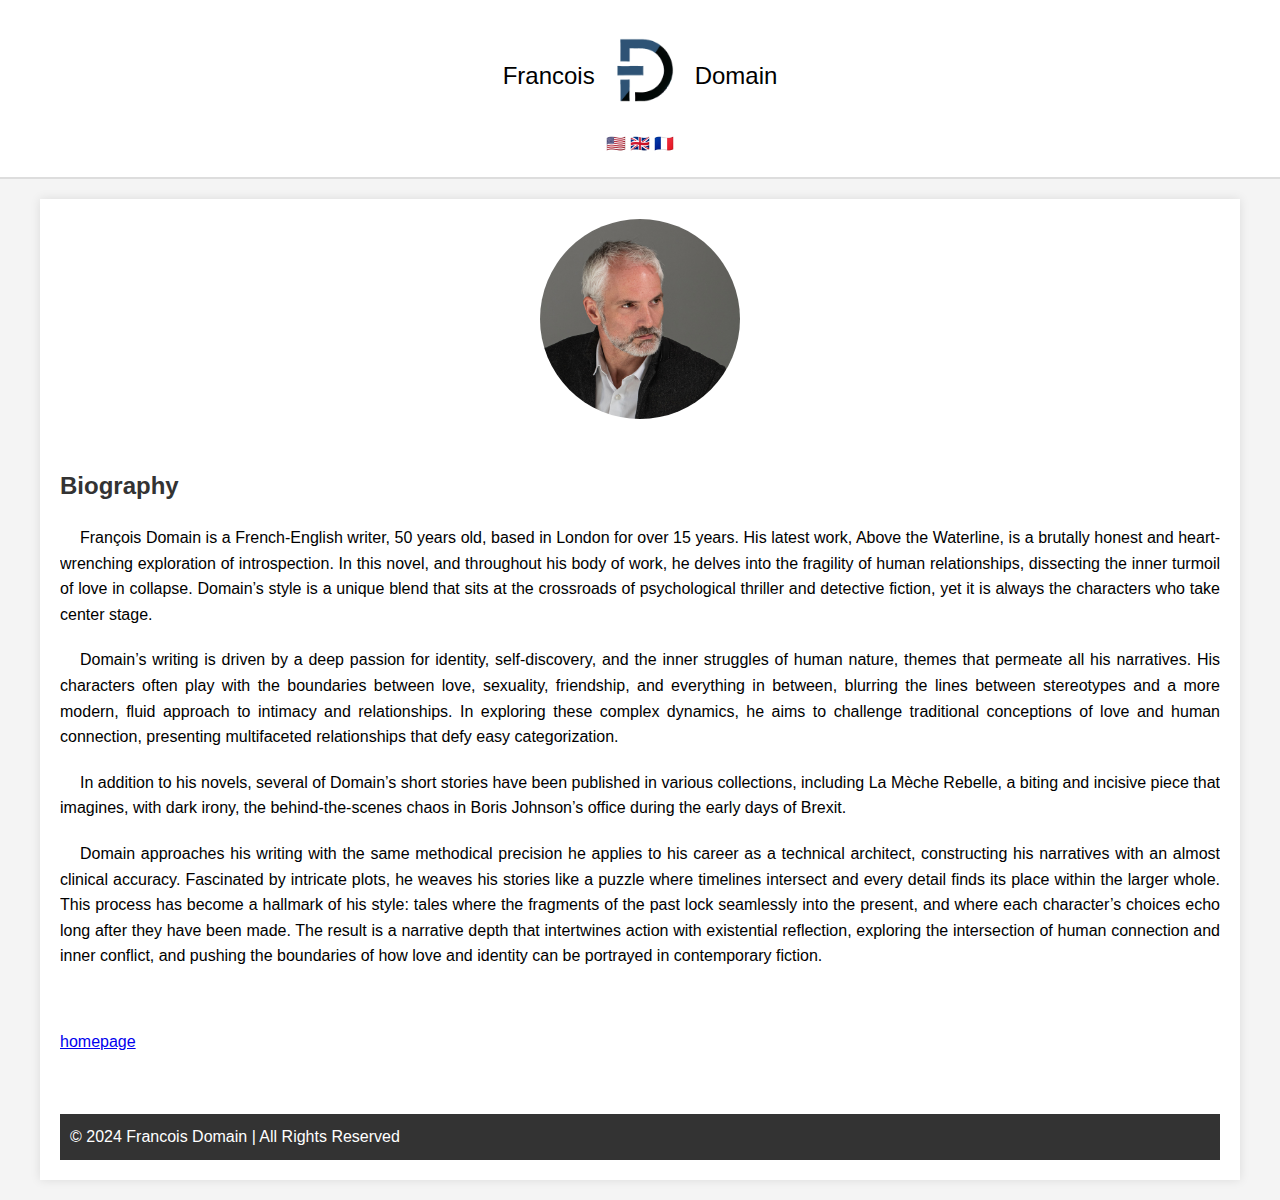
<file: biography.html>
<!DOCTYPE html>
<html lang="en">
  <head>
    <meta charset="UTF-8">
    <meta name="viewport" content="width=device-width, initial-scale=1.0">
    <meta name="viewport" content="width=device-width, initial-scale=1.0">
    <meta name="keywords" content="Francois Domain, author, novel, biography, contact, auteur, romancier, litterature, contemporain">
    <meta name="author" content="Francois Domain">
    <meta name="description" content="François Domain - Fiction Author ; best known for Close Enough, Above the Waterline and As Far As I Recall.">
    <title>Francois Domain, biography</title>
    <link href="https://fonts.googleapis.com/css2?family=Montserrat:wght@400;600&display=swap" rel="stylesheet">
    <link rel="stylesheet" href="styles.css">


    <!-- Google tag (gtag.js) START-->
    <script async src="https://www.googletagmanager.com/gtag/js?id=G-LP1G22XDCJ"></script>
    <script>
      window.dataLayer = window.dataLayer || [];

      function gtag() {
        dataLayer.push(arguments);
      }
      gtag('js', new Date());
      gtag('config', 'G-LP1G22XDCJ');
    </script>
    <!-- Google tag (gtag.js) END-->
<script async src="https://www.googletagmanager.com/gtag/js?id=AW-11038137650"></script>

<!-- Google Ads Retargeting START-->
<script>
  window.dataLayer = window.dataLayer || [];
  function gtag(){dataLayer.push(arguments);}
  gtag('js', new Date());

  gtag('config', 'AW-11038137650');
</script>
<!-- Google Ads Retargeting END-->

<!-- Meta Pixel Code START-->
<script>
  !function(f,b,e,v,n,t,s)
  {if(f.fbq)return;n=f.fbq=function(){n.callMethod?
  n.callMethod.apply(n,arguments):n.queue.push(arguments)};
  if(!f._fbq)f._fbq=n;n.push=n;n.loaded=!0;n.version='2.0';
  n.queue=[];t=b.createElement(e);t.async=!0;
  t.src=v;s=b.getElementsByTagName(e)[0];
  s.parentNode.insertBefore(t,s)}(window, document,'script',
  'https://connect.facebook.net/en_US/fbevents.js');
  fbq('init', '512263335046402');
  fbq('track', 'PageView');
  </script>
  <noscript><img height="1" width="1" style="display:none"
  src="https://www.facebook.com/tr?id=512263335046402&ev=PageView&noscript=1"
  /></noscript>
  <!-- Meta Pixel Code END-->

  </head>
  <body>
    <!-- Header Section -->
    <header>
      <div  style="display: flex; align-items: center; justify-content: center; height: auto; font-size: 1.5rem; font-weight: 500">Francois
        <a href="https://www.francoisdomain.com" style="text-decoration: none; cursor: pointer;"><img src="images/FD_LOGO.png" alt="Francois Domain, author" class="logo"></a>Domain
      </div>

      <!-- drop down comes here?-->
      <div >
        <a href="javascript:void(0);" class="laguage-flags" onclick="changeLanguage('en-US')">&#x1f1fa;&#x1f1f8;</a>
        <a href="javascript:void(0);" class="laguage-flags" onclick="changeLanguage('en-GB')">&#x1f1ec;&#x1f1e7;</a>
        <a href="javascript:void(0);" class="laguage-flags"  onclick="changeLanguage('fr-FR')">&#x1f1eb;&#x1f1f7;</a>
      </div>
    <!-- drop down comes here?-->
    
    </header>
    <!-- Main Content Section -->
    <div class="content">

      <!-- Hero Section -->
      <section class="hero">
        <div class="bio-image">
          <img src="images/authPic00.jpg" class="round-image">
        </div>
      </section>
      
      <!-- Biography Section -->
      <section class="biography">
        <h2 class="section-title" id="biography">Biography</h2>
        <div class="bio-text">
          <p id="bio1">bio section 1</p>
          <p id="bio2">bio section 2</p>
          <p id="bio3">bio section 1</p>
          <p id="bio4">bio section 2</p>
        </div>
      </section>
      <div style="height: 0px;"></div>
 

      <a href="/index.html" id="homepage">homepage</a>


      <div style="height: 60px;"></div>






      
      <!-- Footer Section -->
      <footer>
        <p style="padding-left: 10px;">&copy; 2024 Francois Domain | All Rights Reserved</p>
      </footer>
      <script src="script.js"></script>
  </body>
</html>



<script>

const translations = {
        
        'fr-FR': {
        biography: "Biographie",
        bio1: "François Domain est un écrivain franco-anglais de 50 ans, installé à Londres depuis plus de 15 ans. Son dernier ouvrage, LA GLISSADE, est une exploration brutale et déchirante de l’introspection. Dans ce roman, comme dans l'ensemble de son œuvre, il se penche sur la fragilité des relations humaines, disséquant les tourments intérieurs de l’amour qui s'épuise. Le style de Domain est un mélange unique, à la croisée du thriller psychologique et du roman policier, où ce sont toujours les personnages qui occupent le devant de la scène.", 
        bio2: "La plume de Domain est animée par une profonde passion pour l'identité, la découverte de soi et les luttes intérieures de la nature humaine, des thèmes qui traversent tous ses récits. Ses personnages jouent souvent avec les frontières entre amour, sexualité, amitié et tout ce qui se situe entre ces notions, brouillant les lignes entre les stéréotypes et une approche plus moderne et fluide de l'intimité et des relations. En explorant ces dynamiques complexes, il cherche à remettre en question les conceptions traditionnelles de l'amour et de la connexion humaine, en présentant des relations multifacettes qui défient toute catégorisation simpliste.", 
        bio3: "En plus de ses romans, plusieurs nouvelles de Domain ont été publiées dans diverses collections, dont La Mèche Rebelle, un texte incisif et mordant qui imagine, avec une ironie sombre, le chaos en coulisses dans le bureau de Boris Johnson au début du Brexit.", 
        bio4: "Domain aborde son écriture avec la même précision méthodique qu’il applique à sa carrière d'architecte technique, construisant ses récits avec une précision presque clinique. Fasciné par les intrigues complexes, il tisse ses histoires comme un puzzle où les lignes temporelles se croisent et où chaque détail trouve sa place dans l'ensemble plus vaste. Ce processus est devenu l'un des signes distinctifs de son style : des récits où les fragments du passé s'imbriquent harmonieusement dans le présent, et où les choix de chaque personnage résonnent bien après qu'ils ont été faits. Le résultat est une profondeur narrative qui entrelace l'action et la réflexion existentielle, explorant l'intersection entre la connexion humaine et le conflit intérieur, et repoussant les limites de la manière dont l'amour et l'identité peuvent être dépeints dans la fiction contemporaine.",
        homepage: "Retour à l'accueil"        },

        'en-US': {
        biography: "Biography",
        bio1: "François Domain is a French-English writer, 50 years old, based in London for over 15 years. His latest work, Above the Waterline, is a brutally honest and heart-wrenching exploration of introspection. In this novel, and throughout his body of work, he delves into the fragility of human relationships, dissecting the inner turmoil of love in collapse. Domain’s style is a unique blend that sits at the crossroads of psychological thriller and detective fiction, yet it is always the characters who take center stage.",
        bio2: "Domain’s writing is driven by a deep passion for identity, self-discovery, and the inner struggles of human nature, themes that permeate all his narratives. His characters often play with the boundaries between love, sexuality, friendship, and everything in between, blurring the lines between stereotypes and a more modern, fluid approach to intimacy and relationships. In exploring these complex dynamics, he aims to challenge traditional conceptions of love and human connection, presenting multifaceted relationships that defy easy categorization.", 
        bio3: "In addition to his novels, several of Domain’s short stories have been published in various collections, including La Mèche Rebelle, a biting and incisive piece that imagines, with dark irony, the behind-the-scenes chaos in Boris Johnson’s office during the early days of Brexit.", 
        bio4: "Domain approaches his writing with the same methodical precision he applies to his career as a technical architect, constructing his narratives with an almost clinical accuracy. Fascinated by intricate plots, he weaves his stories like a puzzle where timelines intersect and every detail finds its place within the larger whole. This process has become a hallmark of his style: tales where the fragments of the past lock seamlessly into the present, and where each character’s choices echo long after they have been made. The result is a narrative depth that intertwines action with existential reflection, exploring the intersection of human connection and inner conflict, and pushing the boundaries of how love and identity can be portrayed in contemporary fiction.",
        homepage: "Nack to homepage"    
        },
        'en-GB': {
        biography: "Biography",
        bio: "François Domain is a French-English writer, 50 years old, based in London for over 15 years. His latest work, Above the Waterline, is a brutally honest and heart-wrenching exploration of introspection. In this novel, and throughout his body of work, he delves into the fragility of human relationships, dissecting the inner turmoil of love in collapse. Domain’s style is a unique blend that sits at the crossroads of psychological thriller and detective fiction, yet it is always the characters who take center stage.",
        bio2: "Domain’s writing is driven by a deep passion for identity, self-discovery, and the inner struggles of human nature, themes that permeate all his narratives. His characters often play with the boundaries between love, sexuality, friendship, and everything in between, blurring the lines between stereotypes and a more modern, fluid approach to intimacy and relationships. In exploring these complex dynamics, he aims to challenge traditional conceptions of love and human connection, presenting multifaceted relationships that defy easy categorization.", 
        bio3: "In addition to his novels, several of Domain’s short stories have been published in various collections, including La Mèche Rebelle, a biting and incisive piece that imagines, with dark irony, the behind-the-scenes chaos in Boris Johnson’s office during the early days of Brexit.", 
        bio4: "Domain approaches his writing with the same methodical precision he applies to his career as a technical architect, constructing his narratives with an almost clinical accuracy. Fascinated by intricate plots, he weaves his stories like a puzzle where timelines intersect and every detail finds its place within the larger whole. This process has become a hallmark of his style: tales where the fragments of the past lock seamlessly into the present, and where each character’s choices echo long after they have been made. The result is a narrative depth that intertwines action with existential reflection, exploring the intersection of human connection and inner conflict, and pushing the boundaries of how love and identity can be portrayed in contemporary fiction.",
        homepage: "Nack to homepage"        
      }
    };


</script>
</file>
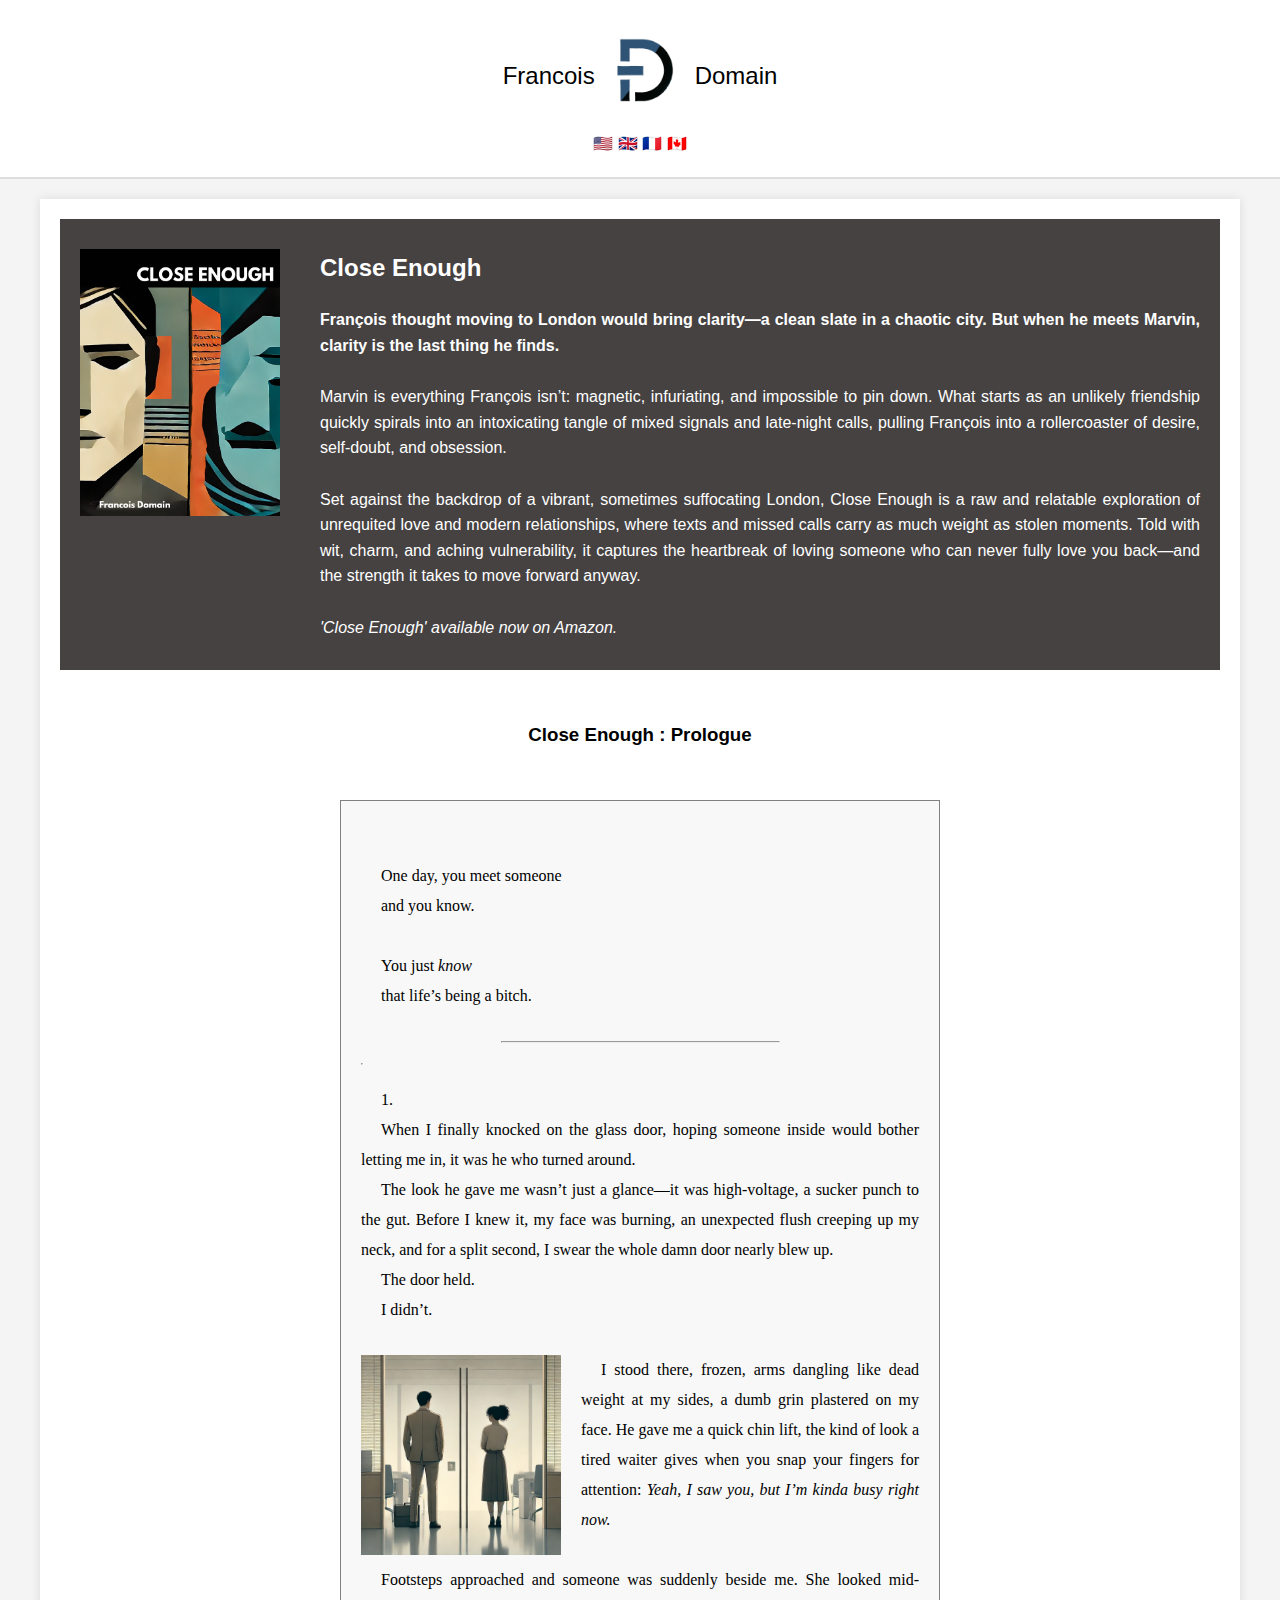
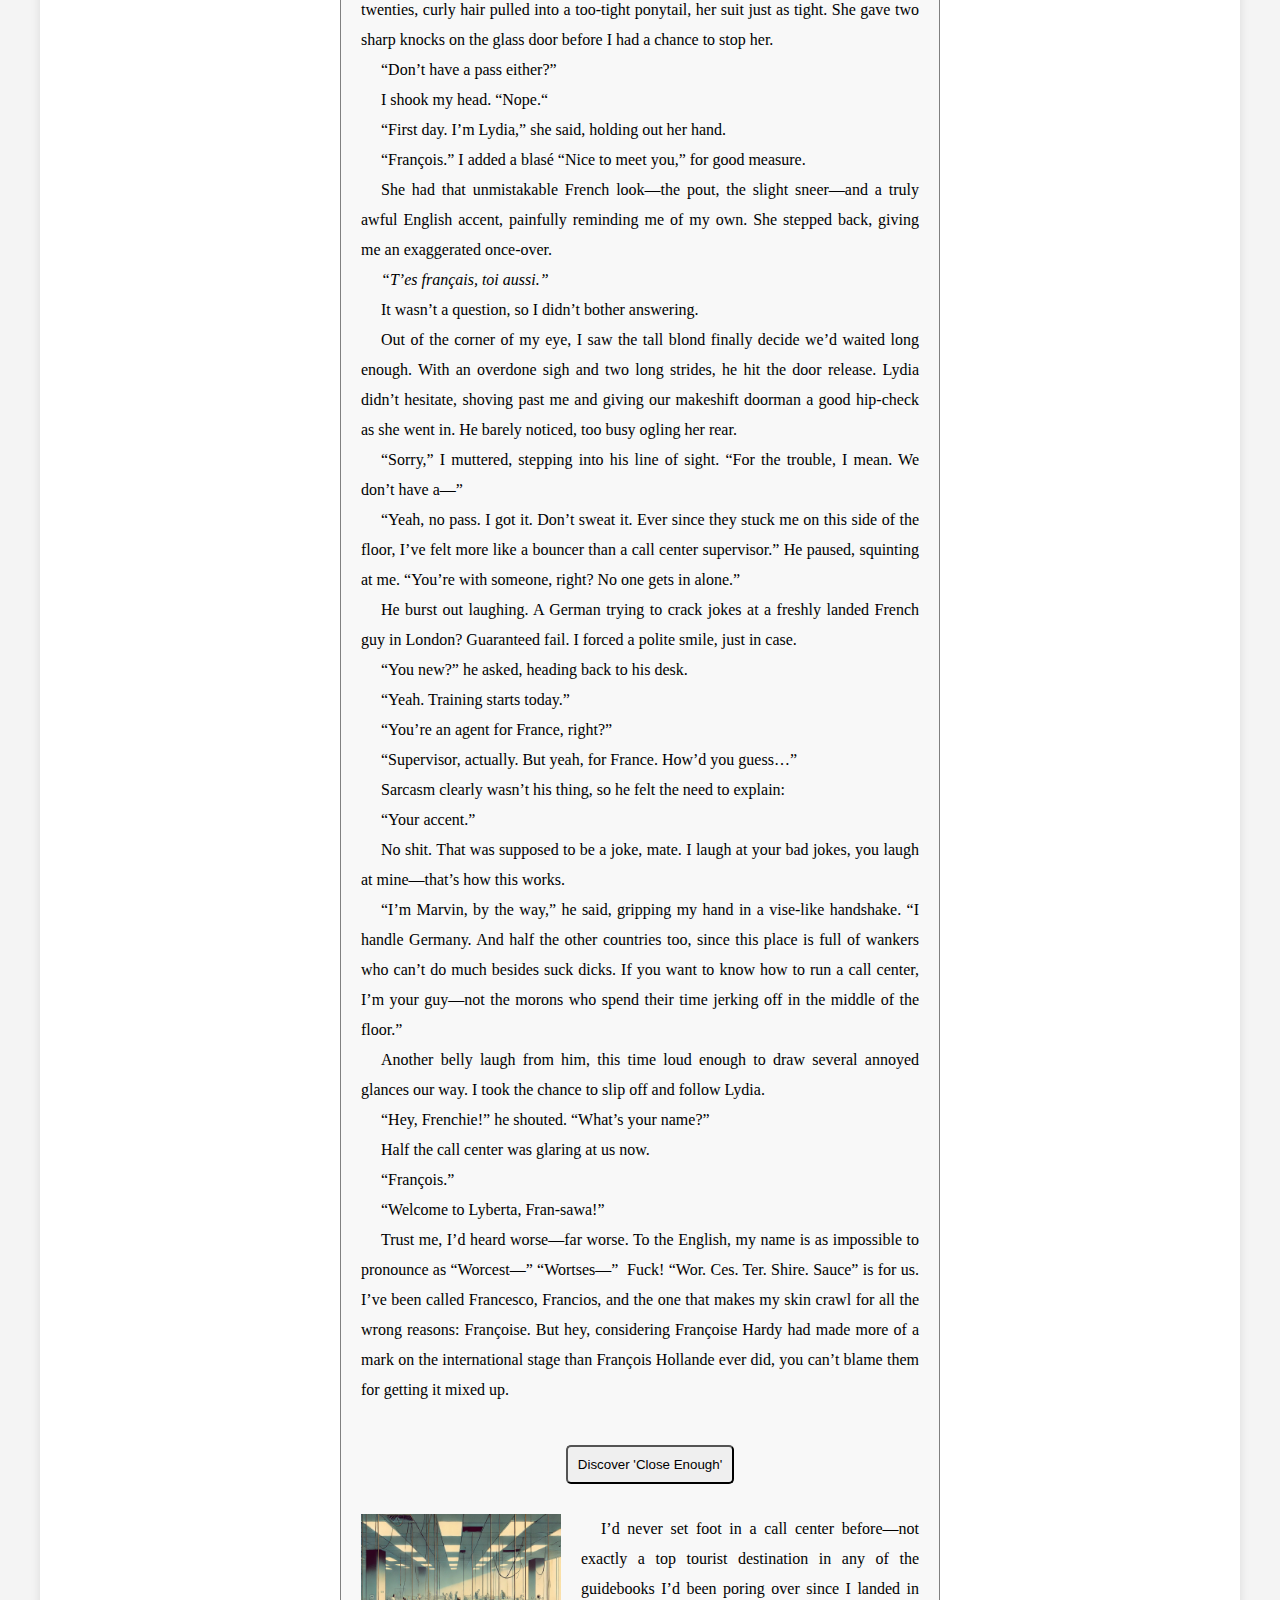
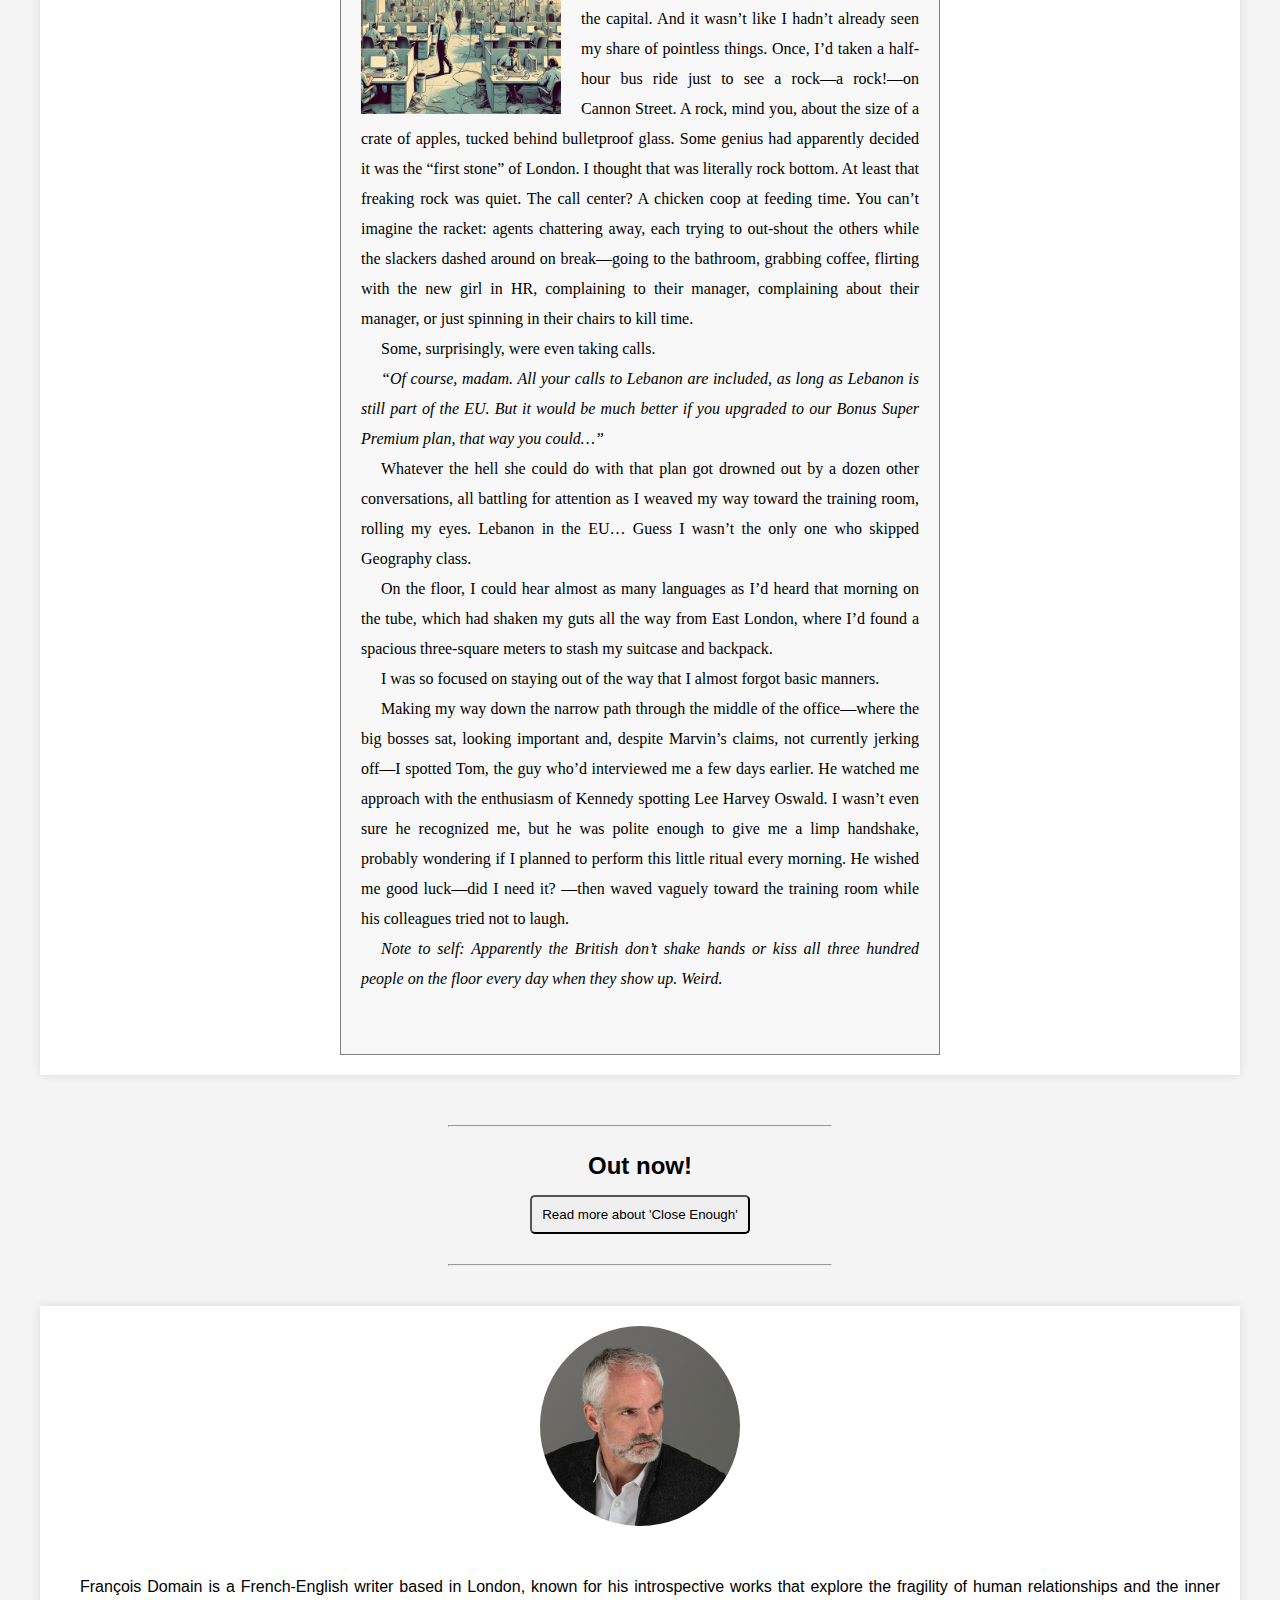
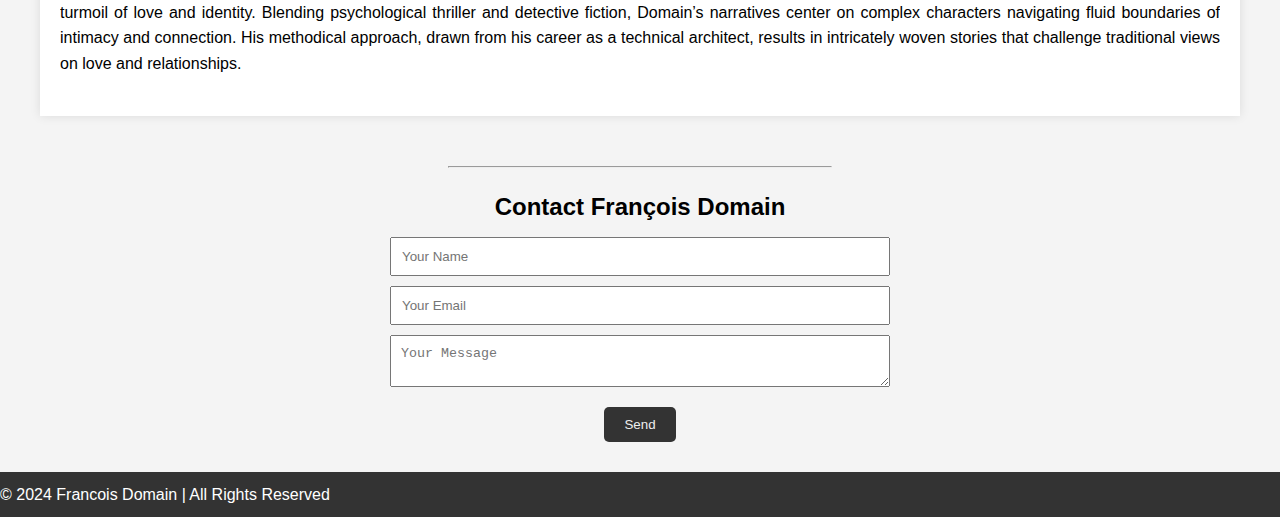
<file: close-enough.html>
<!DOCTYPE html>
<html lang="en">
<head>
  <meta charset="UTF-8">
  
  <meta name="viewport" content="width=device-width, initial-scale=1.0">
    <meta name="viewport" content="width=device-width, initial-scale=1.0">
    <meta name="author" content="Francois Domain">
    <meta name="description" content="Francois Domain - Close Enough - Presque Vrai">
    <title>Francois Domain, Close Enough - Presque Vrai</title>
    <link href="https://fonts.googleapis.com/css2?family=Montserrat:wght@400;600&display=swap" rel="stylesheet">
    <link rel="stylesheet" href="styles.css">
  <!-- Google tag (gtag.js) -->
<script async src="https://www.googletagmanager.com/gtag/js?id=G-GM51NBVRBW"></script>
<script>
  window.dataLayer = window.dataLayer || [];
  function gtag(){dataLayer.push(arguments);}
  gtag('js', new Date());

  gtag('config', 'G-GM51NBVRBW');
</script>

<!-- Event snippet for CloseE_RedirectToAmazon conversion page
In your html page, add the snippet and call gtag_report_conversion when someone clicks on the chosen link or button. -->
<script>
  function gtag_report_conversion(url) {
    var callback = function () {
      if (typeof(url) != 'undefined') {
        window.location = url;
      }
    };
    gtag('event', 'conversion', {
        'send_to': 'AW-16870357564/pKt9CMOq654aELz0tOw-',
        'value': 6.0,
        'currency': 'GBP',
        'event_callback': callback
    });
    return false;
  }
  </script>
  


<!-- facebook pixel-->
<!-- Meta Pixel Code -->
<script>
  !function(f,b,e,v,n,t,s)
  {if(f.fbq)return;n=f.fbq=function(){n.callMethod?
  n.callMethod.apply(n,arguments):n.queue.push(arguments)};
  if(!f._fbq)f._fbq=n;n.push=n;n.loaded=!0;n.version='2.0';
  n.queue=[];t=b.createElement(e);t.async=!0;
  t.src=v;s=b.getElementsByTagName(e)[0];
  s.parentNode.insertBefore(t,s)}(window, document,'script',
  'https://connect.facebook.net/en_US/fbevents.js');
  fbq('init', '512263335046402');
  fbq('track', 'PageView');
  </script>
  <noscript><img height="1" width="1" style="display:none"
  src="https://www.facebook.com/tr?id=512263335046402&ev=PageView&noscript=1"
  /></noscript>
  <!-- End Meta Pixel Code -->

</head>
<body>


  <!-- Header Section -->
  <header>
    <div  style="display: flex; align-items: center; justify-content: center; height: auto; font-size: 1.5rem; font-weight: 500">Francois
      <a href="/index.html" style="text-decoration: none; cursor: pointer;"><img src="images/FD_LOGO.png" alt="Francois Domain, author" class="logo"></a>Domain
    </div>

    <!-- drop down comes here?-->
    <div >
      <a href="javascript:void(0);" class="laguage-flags" onclick="changeLanguage('en-US')">&#x1f1fa;&#x1f1f8;</a>
      <a href="javascript:void(0);" class="laguage-flags" onclick="changeLanguage('en-GB')">&#x1f1ec;&#x1f1e7;</a>
      <a href="javascript:void(0);" class="laguage-flags" onclick="changeLanguage('fr-FR')">&#x1f1eb;&#x1f1f7;</a>
      <a href="javascript:void(0);" class="laguage-flags" onclick="changeLanguage('en-US')">&#x1f1e8;&#x1f1e6;</a>
    </div>
  <!-- drop down comes here?-->
  
  </header>

  <!-- Main Content Section -->
  <div class="content">

    <!-- Waterline-->
     <div style="background-color: rgba(32, 27, 27, 0.826); padding:20px; ">
        <section class="image-text-section">
            <div class="image-container">
              <a id="imgLink" href="https://www.amazon.fr/dp/1068575808"  target="_blank" onclick="gtag_report_conversion()"><img id="closeEnoughImgSrc" src="#" alt="Close Enough"></a>
              
            </div>
            <div class="text-container-novel">
                
                <h2 style="margin-bottom: 20px;color: white;" id="ce_title"><i>Close Enough</i></h2>
                <p><b><span style="color: white" id="ce_summary1">s1</span></b></p><br>
                <p style="color: white"  id="ce_summary2">s2</p><br>
                <p style="color: white"  id="ce_summary3">s3</p><br>
                <i><p style="color: white"  id="ce_summary4">s4</p></i>
            </div>

        </section>
      </div>

        <div style="height: 50px; background-color: white;"></div>
        <center><h3 class="chapter" id="ce_prologue_00">ce_prologue_00</h3></center>
         <div style="height: 50px;"></div>

         <div>
          <center>
            <div style="border: 1px solid grey; background-color: #f8f8f8; padding:20px; max-width: 600px;">
        <section class="text-image-section-novel2">

            <div style="width: 100%;">
                <p id='ce_bitch_0'>ce_bitch_0</p>
                <p id='ce_bitch_1'>ce_bitch_1</p><br>
                <p><span id='ce_bitch_2'>ce_bitch_2</span><i><span id='ce_bitch_3'>ce_bitch_3</span></i></p>
                <p id='ce_bitch_4'>ce_bitch_4</p><br>
                <hr style="width: 50%">
            </div>
            
          <div height= "50px">
            <hr>
          </div>
          <div class="image-container-novel2">
            
              

            <p id='ce_prologue_01'>ce_prologue_01</p>
              <p id='ce_prologue_02'>ce_prologue_02</p>
              <p id='ce_prologue_03'>ce_prologue_03</p>
              <p id='ce_prologue_04'>ce_prologue_04</p>
              <p id='ce_prologue_05'>ce_prologue_05</p><br>
              <p></p>
              
              <img src="images/CloseEnoughIllustration1.jpg" alt="Close Enough Illustration">
              <p><span id='ce_prologue_06'>ce_prologue_06</span><i><span id='ce_prologue_07'>ce_prologue_07</span></i></p><br>
                <p id='ce_prologue_08'>ce_prologue_08</p>
                <p id='ce_prologue_09'>ce_prologue_09</p>
                <p id='ce_prologue_10'>ce_prologue_10</p>
                <p id='ce_prologue_11'>ce_prologue_11</p>
                <p id='ce_prologue_12'>ce_prologue_12</p>
                <p id='ce_prologue_13'>ce_prologue_13</p>
                <p><i><span id='ce_prologue_14'>ce_prologue_14</span></i></p>
                <p id='ce_prologue_15'>ce_prologue_15</p>
                <p id='ce_prologue_16'>ce_prologue_16</p>
                <p id='ce_prologue_17'>ce_prologue_17</p>

          
            
            <p id='ce_prologue_18'>ce_prologue_18</p>
            <p id='ce_prologue_19'>ce_prologue_19</p>
            <p id='ce_prologue_20'>ce_prologue_20</p>
            <p id='ce_prologue_21'>ce_prologue_21</p>
            <p id='ce_prologue_22'>ce_prologue_22</p>
            <p id='ce_prologue_23'>ce_prologue_23</p>
            <p id='ce_prologue_24'>ce_prologue_24</p>
            <p id='ce_prologue_25'>ce_prologue_25</p>
            <p id='ce_prologue_26'>ce_prologue_26</p>
            <p id='ce_prologue_27'>ce_prologue_27</p>
            <p id='ce_prologue_28'>ce_prologue_28</p>

        
          
          <p id='ce_prologue_29'>ce_prologue_29</p>
          <p id='ce_prologue_30'>ce_prologue_30</p>
          <p id='ce_prologue_31'>ce_prologue_31</p>
          <p id='ce_prologue_32'>ce_prologue_32</p>
          <p id='ce_prologue_33'>ce_prologue_33</p>
          
          <br>
          <center>
            <div>
            <a id="ce_link_3" href="https://www.amazon.com/Close-Enough-Francois-Domain-ebook/dp/B0DR7FPLD8"  target="_blank" onclick="gtag_report_conversion()"><button id="ce_button_3">pre order now</button></a>
            </div>
            </center>
            <br>
          <img src="images/CloseEnoughIllustration2.jpg" alt="Close Enough Illustration 2">
          <p id='ce_prologue_34'>ce_prologue_34</p>

          <p id='ce_prologue_35'>ce_prologue_35</p>
          <p><i><span id='ce_prologue_36'>ce_prologue_36</span></i></p>
          <p id='ce_prologue_37'>ce_prologue_37</p>
          <p id='ce_prologue_38'>ce_prologue_38</p>
          <p id='ce_prologue_39'>ce_prologue_39</p>
          <p id='ce_prologue_40'>ce_prologue_40</p>
          <p><i><span id='ce_prologue_41'>ce_prologue_41</span></i></p>
          <p id='ce_prologue_42'>ce_prologue_42</p>
      </div>
  </section>
</center></div>
</div>

<div style="height: 30px;"></div>
        <center><hr style="width: 30%"></center>
         <div style="height: 20px;"></div>

<center>
<div>
<h2 id="release1">Disponible dès aujourd'hui</H2>
<a id="ce_link_2" href="https://www.amazon.com/Close-Enough-Presque-Francois-Domain/dp/1068575808"  target="_blank" onclick="gtag_report_conversion()"><h3 id="release2" style="text-decoration: none; cursor: pointer; color: black;">e-Book en précommande dès aujourd'hui !</h3></a>
</div>
</center>

<center>
    <div>
    <a id="ce_link_1" href="https://www.amazon.com/Close-Enough-Presque-Francois-Domain/dp/1068575808"  target="_blank" onclick="gtag_report_conversion()"><button id="ce_button_1">pre order now</button></a>
    </div>
    </center>


<div style="height: 30px;"></div>
        <center><hr style="width: 30%"></center>
         <div style="height: 20px;"></div>





    
         <!-- Main Content Section -->
    <div class="content">
      <!-- Hero Section -->
      <section class="hero">
        <div class="bio-image">
          <img src="images/authPic00.jpg" class="round-image">
        </div>
      </section>

        <div class="bio-text">
          <p>François Domain is a French-English writer based in London, known for his introspective works that explore the fragility of human relationships and the inner turmoil of love and identity. Blending psychological thriller and detective fiction, Domain’s narratives center on complex characters navigating fluid boundaries of intimacy and connection. His methodical approach, drawn from his career as a technical architect, results in intricately woven stories that challenge traditional views on love and relationships.</p>
          
          
        </div>



      </div>


      <div style="height: 30px;"></div>
        <center><hr style="width: 30%"></center>
         <div style="height: 20px;"></div>

<!--Contact Form-->
<center>
<section class="contact-form">
    <h2 id="contact">Contact Francois Domain</h2>
    <form id="contactForm" action="https://formspree.io/f/mgvwgjly" method="POST">
<input type="text" name="name" placeholder="Your Name" required />
<input type="email" name="email" placeholder="Your Email" required />
<textarea name="message" placeholder="Your Message" required></textarea>
<button type="submit">Send</button>
</form>
<h3 id="confirmationMessage" style="display: none;">Thank you! Your message has been sent.</h3>
</section>
</center>

  
  </div>
</div>


  <!-- Footer Section -->
  <footer>
    <p>&copy; 2024 Francois Domain | All Rights Reserved</p>
  </footer>
  <script src="script.js"></script>
</body>
</html>

<script>

// Get the modal element
//var modal = document.getElementById('exitModal');

// Get the <span> element that closes the modal
//var closeButton = document.getElementsByClassName('close')[0];

// Function to show the modal only once per session
//function showModalOnce() {
//    if (!sessionStorage.getItem('modalShown')) {
//        modal.style.display = 'flex'; // Show the modal
//        sessionStorage.setItem('modalShown', 'true'); // Set flag in session storage
//    }
//}

// Show modal on exit intent
//document.addEventListener('mouseout', function(e) {
//    if (!e.toElement && !e.relatedTarget && e.clientY < 10) {
//        showModalOnce();
//    }
//});

// Close the modal when the user clicks on the close button
//closeButton.onclick = function() {
//    modal.style.display = 'none';
//}

// Close the modal when clicking anywhere outside the modal content
//window.onclick = function(event) {
//    if (event.target == modal) {
//        modal.style.display = 'none';
//    }
//}





  const translations = {

      'fr-FR': {
          ce_title: "Close Enough (Presque Vrai)",
          ce_titleb: "Close Enough (Presque Vrai)",
          ce_summary1: "Quand François débarque à Londres, il espère y trouver un nouveau départ, un peu d’ordre dans son chaos. C’est tout l’inverse qui l’attend.",
          ce_summary2: "Marvin est tout ce que François n’est pas : charismatique, agaçant, insaisissable. Leur amitié, improbable au premier abord, se transforme vite en un tourbillon chaotique d’appels nocturnes et d’espoirs silencieux. Peu à peu, François se retrouve pris dans un jeu dangereux — entre désir, obsession, résignation.",
          ce_summary3: "Avec Londres en toile de fond, vibrante et parfois étouffante, Presque Vrai explore avec tendresse et  humour les relations modernes et cette attraction qui se moque bien des genres, où les textos mal interprétés et les silences en disent autant que les gestes. À la fois drôle, touchant et sincère, ce roman raconte la douleur d’aimer quelqu’un qui ne peut jamais vraiment vous aimer en retour — et la force qu’il faut pour tourner la page… ou pas.",
          ce_summary4: "'Close Enough', la version anglais de 'Presque Vrai' est disponible sur Amazon.",
          ce_prologue_00: "Presque Vrai : Prologue",

ce_bitch_0: "Un jour, tu rencontres quelqu'un",
ce_bitch_1: "et tu sais.",
ce_bitch_2: "Tu ",
ce_bitch_3: "sais",
ce_bitch_4: " que ça va être la merde.",

ce_prologue_01: "Quand j’ai fini par toquer à la porte en verre pour que quelqu’un se décide à venir m’ouvrir, c’est lui qui s’est retourné. Ce n’était pas un regard qu’il avait, c’était une machine à te coller au mur, et j’ai bien cru que la porte allait voler en éclats et me souffler cul par-dessus tête par la même occasion. ",
          ce_prologue_02: "La porte a tenu bon, mais moi, j’ai volé en miettes.",
          ce_prologue_03: "",
          ce_prologue_04: "",
          ce_prologue_05: "",
          ce_prologue_06: "Je suis resté planté là, en arrêt sur image, les mains pendantes et le sourire niais. Il m’a donné un coup de menton, comme un serveur qui en a assez que tu claques des doigts pour attirer son attention : ",
          ce_prologue_07: "C’est bon, je t’ai vu, mais je suis occupé, là.",
          ce_prologue_08: "J’ai entendu des pas feutrés s’approcher et une silhouette s’est plantée à côté de moi. Elle avait la vingtaine, cheveux bouclés, queue-de-cheval, un tailleur un peu trop près du corps. Elle a mis deux coups secs de phalanges sur la porte en verre avant que je n’aie le temps de l’arrêter. ",
          ce_prologue_09: "— Tu n’as pas de pass non plus ? ",
          ce_prologue_10: "J’ai fait non de la tête.  ",
          ce_prologue_11: "— C’est mon premier jour. Je m’appelle Lydia",
          ce_prologue_12: "— François, j’ai dit en serrant sa main tendue.  ",
          ce_prologue_13: "Elle n’aurait pas pu être plus française : petite moue hautaine, un air suffisant, et un accent anglais aussi poutti que le mien. Elle s’est reculée pour me toiser de la tête aux pieds.",
          ce_prologue_14: "— Tu es français, toi aussi. ",
          ce_prologue_15: "Ce n’était pas une question ; je n’ai pas répondu.  ",
          ce_prologue_16: "Du coin de l’œil, j’ai vu le grand blond finalement décider qu’il nous avait assez fait patienter.  Un soupir théâtral et deux enjambées plus tard, il frappait du plat de la main le bouton d’ouverture. Lydia m’est passée devant, dégageant d’un coup de croupe notre portier improvisé  hors de son chemin. S’il n’avait pas eu le malheur de poser les yeux sur les va-et-vient de ladite croupe, j’imagine qu’elle aurait trouvé le chemin de la sortie plus rapidement que prévu. ",
          ce_prologue_17: "— Désolé, j’ai murmuré en me glissant dans son champ de vision. Pour le dérangement, je veux dire. On n’a pas de… ",
          ce_prologue_18: "— Ouais, pas de pass, je me doute. T’inquiète, depuis qu’ils m’ont déménagé ici, j’ai plus l’impression d’être videur que superviseur de centre d’appels. D’ailleurs, t’es accompagné ? Tu ne rentres pas si t’es pas accompagné.",
          ce_prologue_19: "Il a éclaté de rire. Un Allemand qui essaie des blagues en anglais sur un Français qui vient de débarquer à Londres, c’est flop assuré. J’ai souri quand même, pour être poli.",
          ce_prologue_20: "— T’es nouveau ? il m’a demandé en retournant vers son bureau. ",
          ce_prologue_21: "— Oui. Je commence le training ce matin.",
          ce_prologue_22: "— T’es un agent pour la France, c’est ça ?  ",
          ce_prologue_23: "— Superviseur. Mais oui, pour la France, comment tu as deviné.",
          ce_prologue_24: "— Ton accent.",
          ce_prologue_25: "Je sais, merci, c’était censé être une blague. Je ris à tes mauvaises blagues, tu ris aux miennes, c’est la base.  ",
          ce_prologue_26: "— Je m’appelle Marvin, il m’a dit en m’écrasant la main dans sa grosse paluche. Je m’occupe de l’Allemagne. Et de la moitié des autres pays puisque c’est bourré d’incapables qui ne savent que sucer de la bite, ici. Si tu veux savoir comment on fait tourner un call-center, c’est à moi qu’il faut demander, pas aux branquignols qui se paluchent au milieu.",
          ce_prologue_27: "Il m’a gratifié d’un autre éclat de rire bien gras qui nous a attiré plusieurs regards exaspérés. J’en ai profité pour m’éclipser discrètement et me frayer un chemin dans le sillage de Lydia.  ",
          ce_prologue_28: "— Hey ! Hey, le Frenchie, tu t’appelles comment ?  ",
          ce_prologue_29: "La moitié du call-center nous a lancé des regards noirs.",
          ce_prologue_30: "— François.  ",
          ce_prologue_31: "— Bienvenue chez Lyberta, Franssoua !",
          ce_prologue_32: "J’avais entendu pire. Pour les Anglais, mon prénom est aussi imprononçable que la fameuse sauce Worcestershire pour nous. J’avais eu droit aux Francesco, Francios, et mon préféré, Françoise. Que veux-tu, Françoise Hardy ayant eu plus d’impact sur la scène politique internationale que François Hollande, on ne peut pas leur en vouloir de confondre.",
          ce_prologue_33: "",
          ce_prologue_34: "Je n’avais jamais visité un centre d’appels avant ça. Enfin, avant mon entretien. Il faut dire que ce n’était pas l’une des visites recommandées par le guide du routard que j’avais suivi religieusement, page après page depuis que j’avais mis les pieds pour la première fois dans la capitale, et pourtant, ce n’est pas faute d’avoir vu des trucs sans intérêt. Quand je me suis tapé une demi-heure de trajet en bus pour aller voir un caillou sur Canon Street, une caillasse grosse comme une cagette de pommes, bien planquée derrière sa vitre pare-balles, un vieux bout de rocher que quelqu’un avait décrété être la première pierre de Londres, là, j’avais cru toucher le fond. À comparer, cet open space dans lequel j’essayais de trouver mon chemin, c’était Byzance – si Byzance est aussi bruyante qu’une basse-cour à l’heure de ponte. Tu ne peux pas avoir idée du boucan que ça fait, tous ces agents occupés à jacasser plus fort les uns que les autres, les tire-au-flanc qui galopent dans tous les sens pour aller aux chiottes, se faire un café, draguer la petite nouvelle aux ressources humaines, se plaindre à leur manager, se plaindre de leur manager ou juste faire des tours sur leur chaise à roulettes, comme ça, pour passer le temps. ",
          ce_prologue_35: "",
          ce_prologue_36: "Mais bien sûr, madame, tous vos appels vers le Liban sont compris, tant que le Liban fait partie de l’Union européenne. Mais ça serait mieux pour vous de souscrire au plan Bonus Super Premium, ça vous permettrait…  ",
          ce_prologue_37: "",
          ce_prologue_38: "Ce que ça lui permettrait a fini par se noyer dans le reste des conversations qui essayaient de se piquer la vedette au fur et à mesure que je me faufilais vers la salle de training. Sur le plateau, j’entendais à peu près autant de langues parlées simultanément que dans la rame de métro qui m’avait secoué les tripes le matin même depuis l’est de Londres, où j’avais dégoté un spacieux trois mètres carrés où poser mes deux valises et mon sac à dos.",
          ce_prologue_39: "J’essayais tellement de m’écarter du chemin que j’ai failli oublier la politesse de base. J’ai pris le petit sentier qui conduisait au milieu du plateau, là d’où les big boss surveillaient les opérations en prenant un air important, et suis allé serrer la main de Tom, avec qui j’avais passé mon dernier entretien quelques jours plus tôt.  ",
          ce_prologue_40: "Il m’a regardé arriver, l’œil morne, aussi excité que Kennedy devant Lee Harvey Oswald. Je ne suis même pas sûr qu’il m’ait reconnu, mais il a tout de même eu la délicatesse de me serrer une main mollassonne en se demandant si je comptais lui faire ce petit cinéma tous les matins. Il m’a souhaité bonne chance – j’en ai besoin ? – et m’a indiqué d’un geste vague la salle de training pendant que ses collègues faisaient de leur mieux pour ne pas rire dans leur barbe.  ",
          ce_prologue_41: "NB : Apparemment, les Anglais ne se serrent pas la main, ni ne font la bise aux trois cents personnes du plateau quand ils arrivent le matin. Bizarre.",
          ce_prologue_42: "",
          closeEnoughImgSrc: "images/CloseEnough_2024_Cover3.png",
          contact: "Contacter François Domain",
          release1: "Sortie le 8 février,",
          release2: "e-Book disponible en précommande.",
          preOrderButton: "Précmmander Close Enough",
          preOrderLink: "",
          ce_link_1: "https://www.amazon.fr/dp/1068575808",
          ce_link_2: "https://www.amazon.fr/dp/1068575808",
          ce_link_3: "https://www.amazon.fr/dp/1068575808",
          imgLink:  "https://www.amazon.fr/dp/1068575808",
          ce_button_1: "Découvrir 'Close Enough'",
          ce_button_2: "Ccommander 'Close Enough'",
          ce_button_3: "'Close Enough' sur Amazon",
      },

      'en-GB': {
        ce_title: "Close Enough",
          ce_titleb: "Close Enough",
          ce_summary1: "François thought moving to London would bring clarity—a clean slate in a chaotic city. But when he meets Marvin, clarity is the last thing he finds.",
          ce_summary2: "Marvin is everything François isn’t: magnetic, infuriating, and impossible to pin down. What starts as an unlikely friendship quickly spirals into an intoxicating tangle of mixed signals and late-night calls, pulling François into a rollercoaster of desire, self-doubt, and obsession.",
          ce_summary3: "Set against the backdrop of a vibrant, sometimes suffocating London, Close Enough is a raw and relatable exploration of unrequited love and modern relationships, where texts and missed calls carry as much weight as stolen moments. Told with wit, charm, and aching vulnerability, it captures the heartbreak of loving someone who can never fully love you back—and the strength it takes to move forward anyway.",
          ce_summary4: "",
          ce_prologue_00: "Close Enough : Prologue",

          ce_bitch_0: "One day, you meet someone",
          ce_bitch_1: "and you know.",
          ce_bitch_2: "You just ",
          ce_bitch_3: "know",
          ce_bitch_4: " that life’s being a bitch.",

          ce_prologue_01: "1.",
          ce_prologue_02: "When I finally knocked on the glass door, hoping someone inside would bother letting me in, it was he who turned around.",
          ce_prologue_03: "The look he gave me wasn’t just a glance—it was high-voltage, a sucker punch to the gut. Before I knew it, my face was burning, an unexpected flush creeping up my neck, and for a split second, I swear the whole damn door nearly blew up.",
          ce_prologue_04: "The door held.",
          ce_prologue_05: "I didn’t.",
          ce_prologue_06: "I stood there, frozen, arms dangling like dead weight at my sides, a dumb grin plastered on my face. He gave me a quick chin lift, the kind of look a tired waiter gives when you snap your fingers for attention: ",
          ce_prologue_07: "Yeah, I saw you, but I’m kinda busy right now.",
          ce_prologue_08: "Footsteps approached and suddenly someone was standing beside me. She looked mid-twenties, curly hair pulled into a too-tight ponytail, her suit just as tight. She gave two sharp knocks on the glass door before I could stop her.",
          ce_prologue_09: "“Don’t have a pass either?”",
          ce_prologue_10: "I shook my head. “Nope.“",
          ce_prologue_11: "“First day. I’m Lydia,” she said, holding out her hand.",
          ce_prologue_12: "“François.” I added a blasé “Nice to meet you,” for good measure.",
          ce_prologue_13: "She had that unmistakable French look—the pout, the slight sneer—and a truly awful English accent that painfully reminded me of my own. She stepped back, giving me an exaggerated once-over.",
          ce_prologue_14: "“T’es français, toi aussi.”",
          ce_prologue_15: "It wasn’t a question, so I didn’t bother answering.",
          ce_prologue_16: "Out of the corner of my eye, I saw the tall blond finally decide we’d waited long enough. With an overdone sigh and two long strides, he hit the door release. Lydia didn’t hesitate, shoving past me and giving our makeshift doorman a good hip-check as she went in. He barely noticed, too busy ogling her rear. ",
          ce_prologue_17: "“Sorry,” I muttered, stepping into his line of sight. “For the trouble, I mean. We don’t have a—”",
          ce_prologue_18: "“Yeah, no pass. I got it. Don’t sweat it. Ever since they stuck me on this side of the floor, I’ve felt more like a bouncer than a call center supervisor.” He paused, squinting at me. “You’re with someone, right? No one gets in alone.”",
          ce_prologue_19: "He burst out laughing. A German trying to crack jokes at a freshly landed French guy in London? Guaranteed fail. I forced a polite smile, just in case.",
          ce_prologue_20: "“You new?” he asked, heading back to his desk.",
          ce_prologue_21: "“Yeah. Training starts today.”",
          ce_prologue_22: "“You’re an agent for France, right?”",
          ce_prologue_23: "“Supervisor, actually. But yeah, for France. How’d you guess…”",
          ce_prologue_24: "Sarcasm clearly wasn’t his thing, so he felt the need to explain: ",
          ce_prologue_25: "“Your accent.”",
          ce_prologue_26: "No shit. That was supposed to be a joke, mate. I laugh at your bad jokes, you laugh at mine—that’s how this works.",
          ce_prologue_27: "“I’m Marvin, by the way,” he said, gripping my hand in a vise-like handshake. “I handle Germany. And half the other countries too, since this place is full of wankers who can’t do much besides suck dicks. If you want to know how to run a call center, I’m your guy—not the morons who spend their time jerking off in the middle of the floor.”",
          ce_prologue_28: "Another belly laugh from him, this time loud enough to draw several annoyed glances our way. I took the chance to slip off and follow Lydia.",
          ce_prologue_29: "“Hey, Frenchie!” he shouted. “What’s your name?”",
          ce_prologue_30: "Half the call center was glaring at us now.",
          ce_prologue_31: "“François.”",
          ce_prologue_32: "“Welcome to Lyberta, Fran-sawa!”",
          ce_prologue_33: "Trust me, I’d heard worse—far worse. To the English, my name is as impossible to pronounce as “Worcest—” “Wortses—”  Fuck! “Wor. Ces. Ter. Shire. Sauce” is for us. I’ve been called Francesco, Francios, and the one that makes my skin crawl for all the wrong reasons: Françoise. But hey, considering Françoise Hardy had made more of a mark on the international stage than François Hollande ever did, you can’t blame them for getting it mixed up.",
          ce_prologue_34: "I’d never set foot in a call center before—not exactly a top tourist destination in any of the guidebooks I’d been poring over since I landed in the capital. And it wasn’t like I hadn’t already seen my share of pointless things. Once, I’d taken a half-hour bus ride just to see a rock—a rock!—on Cannon Street. A rock, mind you, about the size of a crate of apples, tucked behind bulletproof glass. Some genius had apparently decided it was the “first stone” of London. I thought that was literally rock bottom. At least that freaking rock was quiet. The call center? A chicken coop at feeding time. You can’t imagine the racket: agents chattering away, each trying to out-shout the others while the slackers dashed around on break—going to the bathroom, grabbing coffee, flirting with the new girl in HR, complaining to their manager, complaining about their manager, or just spinning in their chairs to kill time.",
          ce_prologue_35: "Some, surprisingly, were even taking calls.",
          ce_prologue_36: "“Of course, madam. All your calls to Lebanon are included, as long as Lebanon is still part of the EU. But it would be much better if you upgraded to our Bonus Super Premium plan, that way you could…”",
          ce_prologue_37: "Whatever the hell she could do with that plan got drowned out by a dozen other conversations, all battling for attention as I weaved my way toward the training room, rolling my eyes. Lebanon in the EU… Guess I wasn’t the only one who skipped Geography class. ",
          ce_prologue_38: "On the floor, I could hear almost as many languages as I’d heard that morning on the tube, which had shaken my guts all the way from East London, where I’d found a spacious three-square meters to stash my suitcase and backpack.",
          ce_prologue_39: "I was so focused on staying out of the way that I almost forgot basic manners.",
          ce_prologue_40: "Making my way down the narrow path through the middle of the office—where the big bosses sat, looking important and, despite Marvin’s claims, not currently jerking off—I spotted Tom, the guy who’d interviewed me a few days earlier. He watched me approach with the enthusiasm of Kennedy spotting Lee Harvey Oswald. I wasn’t even sure he recognized me, but he was polite enough to give me a limp handshake, probably wondering if I planned to perform this little ritual every morning. He wished me good luck—did I need it? —then waved vaguely toward the training room while his colleagues tried not to laugh.",
          ce_prologue_41: "Note to self: Apparently the British don’t shake hands or kiss all three hundred people on the floor every day when they show up. Weird.",
          ce_prologue_42: "",
          closeEnoughImgSrc: "images/CloseEnough_2024_Cover3.png",
          contact: "Contact François Domain",
          release1: "Out now!",
          release2: "",
          preOrderButton: "'Close Enough' on Amazon",
          preOrderLink: "",
          ce_link_1: "https://urlgeni.us/amazon/CloseEnoughUK",
          ce_link_2: "https://urlgeni.us/amazon/CloseEnoughUK",
          ce_link_3: "https://urlgeni.us/amazon/CloseEnoughUK",
          imgLink:  "https://urlgeni.us/amazon/CloseEnoughUK",
          ce_button_1: "Read more about 'Close Enough'",
          ce_button_2: "Buy 'Close Enough'",
          ce_button_3: "Discover 'Close Enough'"
      },

      'en-US': {
          ce_title: "Close Enough",
          ce_titleb: "Close Enough",
          ce_summary1: "François thought moving to London would bring clarity—a clean slate in a chaotic city. But when he meets Marvin, clarity is the last thing he finds.",
          ce_summary2: "Marvin is everything François isn’t: magnetic, infuriating, and impossible to pin down. What starts as an unlikely friendship quickly spirals into an intoxicating tangle of mixed signals and late-night calls, pulling François into a rollercoaster of desire, self-doubt, and obsession.",
          ce_summary3: "Set against the backdrop of a vibrant, sometimes suffocating London, Close Enough is a raw and relatable exploration of unrequited love and modern relationships, where texts and missed calls carry as much weight as stolen moments. Told with wit, charm, and aching vulnerability, it captures the heartbreak of loving someone who can never fully love you back—and the strength it takes to move forward anyway.",
          ce_summary4: "'Close Enough' available now on Amazon.",
          ce_prologue_00: "Close Enough : Prologue",

          ce_bitch_0: "One day, you meet someone",
          ce_bitch_1: "and you know.",
          ce_bitch_2: "You just ",
          ce_bitch_3: "know",
          ce_bitch_4: " that life’s being a bitch.",

          ce_prologue_01: "1.",
          ce_prologue_02: "When I finally knocked on the glass door, hoping someone inside would bother letting me in, it was he who turned around.",
          ce_prologue_03: "The look he gave me wasn’t just a glance—it was high-voltage, a sucker punch to the gut. Before I knew it, my face was burning, an unexpected flush creeping up my neck, and for a split second, I swear the whole damn door nearly blew up.",
          ce_prologue_04: "The door held.",
          ce_prologue_05: "I didn’t.",
          ce_prologue_06: "I stood there, frozen, arms dangling like dead weight at my sides, a dumb grin plastered on my face. He gave me a quick chin lift, the kind of look a tired waiter gives when you snap your fingers for attention: ",
          ce_prologue_07: "Yeah, I saw you, but I’m kinda busy right now.",
          ce_prologue_08: "Footsteps approached and someone was suddenly beside me. She looked mid-twenties, curly hair pulled into a too-tight ponytail, her suit just as tight. She gave two sharp knocks on the glass door before I had a chance to stop her.",
          ce_prologue_09: "“Don’t have a pass either?”",
          ce_prologue_10: "I shook my head. “Nope.“",
          ce_prologue_11: "“First day. I’m Lydia,” she said, holding out her hand.",
          ce_prologue_12: "“François.” I added a blasé “Nice to meet you,” for good measure.",
          ce_prologue_13: "She had that unmistakable French look—the pout, the slight sneer—and a truly awful English accent, painfully reminding me of my own. She stepped back, giving me an exaggerated once-over.",
          ce_prologue_14: "“T’es français, toi aussi.”",
          ce_prologue_15: "It wasn’t a question, so I didn’t bother answering.",
          ce_prologue_16: "Out of the corner of my eye, I saw the tall blond finally decide we’d waited long enough. With an overdone sigh and two long strides, he hit the door release. Lydia didn’t hesitate, shoving past me and giving our makeshift doorman a good hip-check as she went in. He barely noticed, too busy ogling her rear. ",
          ce_prologue_17: "“Sorry,” I muttered, stepping into his line of sight. “For the trouble, I mean. We don’t have a—”",
          ce_prologue_18: "“Yeah, no pass. I got it. Don’t sweat it. Ever since they stuck me on this side of the floor, I’ve felt more like a bouncer than a call center supervisor.” He paused, squinting at me. “You’re with someone, right? No one gets in alone.”",
          ce_prologue_19: "He burst out laughing. A German trying to crack jokes at a freshly landed French guy in London? Guaranteed fail. I forced a polite smile, just in case.",
          ce_prologue_20: "“You new?” he asked, heading back to his desk.",
          ce_prologue_21: "“Yeah. Training starts today.”",
          ce_prologue_22: "“You’re an agent for France, right?”",
          ce_prologue_23: "“Supervisor, actually. But yeah, for France. How’d you guess…”",
          ce_prologue_24: "Sarcasm clearly wasn’t his thing, so he felt the need to explain: ",
          ce_prologue_25: "“Your accent.”",
          ce_prologue_26: "No shit. That was supposed to be a joke, mate. I laugh at your bad jokes, you laugh at mine—that’s how this works.",
          ce_prologue_27: "“I’m Marvin, by the way,” he said, gripping my hand in a vise-like handshake. “I handle Germany. And half the other countries too, since this place is full of wankers who can’t do much besides suck dicks. If you want to know how to run a call center, I’m your guy—not the morons who spend their time jerking off in the middle of the floor.”",
          ce_prologue_28: "Another belly laugh from him, this time loud enough to draw several annoyed glances our way. I took the chance to slip off and follow Lydia.",
          ce_prologue_29: "“Hey, Frenchie!” he shouted. “What’s your name?”",
          ce_prologue_30: "Half the call center was glaring at us now.",
          ce_prologue_31: "“François.”",
          ce_prologue_32: "“Welcome to Lyberta, Fran-sawa!”",
          ce_prologue_33: "Trust me, I’d heard worse—far worse. To the English, my name is as impossible to pronounce as “Worcest—” “Wortses—”  Fuck! “Wor. Ces. Ter. Shire. Sauce” is for us. I’ve been called Francesco, Francios, and the one that makes my skin crawl for all the wrong reasons: Françoise. But hey, considering Françoise Hardy had made more of a mark on the international stage than François Hollande ever did, you can’t blame them for getting it mixed up.",
          ce_prologue_34: "I’d never set foot in a call center before—not exactly a top tourist destination in any of the guidebooks I’d been poring over since I landed in the capital. And it wasn’t like I hadn’t already seen my share of pointless things. Once, I’d taken a half-hour bus ride just to see a rock—a rock!—on Cannon Street. A rock, mind you, about the size of a crate of apples, tucked behind bulletproof glass. Some genius had apparently decided it was the “first stone” of London. I thought that was literally rock bottom. At least that freaking rock was quiet. The call center? A chicken coop at feeding time. You can’t imagine the racket: agents chattering away, each trying to out-shout the others while the slackers dashed around on break—going to the bathroom, grabbing coffee, flirting with the new girl in HR, complaining to their manager, complaining about their manager, or just spinning in their chairs to kill time.",
          ce_prologue_35: "Some, surprisingly, were even taking calls.",
          ce_prologue_36: "“Of course, madam. All your calls to Lebanon are included, as long as Lebanon is still part of the EU. But it would be much better if you upgraded to our Bonus Super Premium plan, that way you could…”",
          ce_prologue_37: "Whatever the hell she could do with that plan got drowned out by a dozen other conversations, all battling for attention as I weaved my way toward the training room, rolling my eyes. Lebanon in the EU… Guess I wasn’t the only one who skipped Geography class. ",
          ce_prologue_38: "On the floor, I could hear almost as many languages as I’d heard that morning on the tube, which had shaken my guts all the way from East London, where I’d found a spacious three-square meters to stash my suitcase and backpack.",
          ce_prologue_39: "I was so focused on staying out of the way that I almost forgot basic manners.",
          ce_prologue_40: "Making my way down the narrow path through the middle of the office—where the big bosses sat, looking important and, despite Marvin’s claims, not currently jerking off—I spotted Tom, the guy who’d interviewed me a few days earlier. He watched me approach with the enthusiasm of Kennedy spotting Lee Harvey Oswald. I wasn’t even sure he recognized me, but he was polite enough to give me a limp handshake, probably wondering if I planned to perform this little ritual every morning. He wished me good luck—did I need it? —then waved vaguely toward the training room while his colleagues tried not to laugh.",
          ce_prologue_41: "Note to self: Apparently the British don’t shake hands or kiss all three hundred people on the floor every day when they show up. Weird.",
          ce_prologue_42: "",
          closeEnoughImgSrc: "images/CloseEnough_2024_Cover3.png",
          contact: "Contact François Domain",
          release1: "Out now!",
          release2: "",
          preOrderButton: "Pre-Order Now",
          preOrderLink: "",
          ce_link_1: "https://urlgeni.us/amazon/CloseEnough",
          ce_link_2: "https://urlgeni.us/amazon/CloseEnough",
          ce_link_3: "https://urlgeni.us/amazon/CloseEnough",
          imgLink:  "https://urlgeni.us/amazon/CloseEnough",
          ce_button_1: "Read more about 'Close Enough'",
          ce_button_2: "Buy 'Close Enough'",
          ce_button_3: "Discover 'Close Enough'"
      }
    };
</script>
</file>
<file: styles.css>
* {
    margin: 0;
    padding: 0;
    box-sizing: border-box;
  }
  body {
    
    font-family: Arial, sans-serif;
    line-height: 1.6;
    background-color: #f4f4f4;
  }
  
  header {
    background-color: #fff;
    padding: 20px;
    text-align: center;
    border-bottom: 2px solid #ddd;
    position: sticky;
      top: 0;
      }
      .header-content {
        display: flex;
        max-width: 1200px;
        justify-content: center; /* Center the logo */
        align-items: center;
        position: relative;
    }


p {
    text-align: justify;
}

  header img {
    max-width: 100px;
  }
  nav {
    margin-top: 20px;
  }
  nav a {
    color: #333;
    text-decoration: none;
    margin: 0 10px;
  }
  nav a:hover {
    text-decoration: underline;
  }

  .logo {
    flex-grow: 1;
    text-align: center; /* Ensures the logo is centered */
}

/* Language selector aligned to the right */

  .laguage-flags{
    width: 40px;
    text-decoration: none;
  }


.flag-selector {
  width: auto;
  margin: auto;
  padding-right: 30px;
  display: flex;
  position: absolute;
  right: 0; /* Align it to the right edge of the container */
  top: 50%;
  transform: translateY(-50%); /* Vertically center it relative to the container */
}

.language-selector {
  
    align-items: right;
    position: absolute;
    right: 0; /* Align it to the right edge of the container */
    top: 50%;
    transform: translateY(-50%); /* Vertically center it relative to the container */
    padding-right: 30px;
}

  .xxxlanguage-selector {
    display: block;
    align-items: right;
  }
  
  .language-selector label {
    color: #F5F5DC;
    margin-left: 10px;
   
  }
  
  .language-selector  select {
    color: black;
    background-color: white;
    padding: 0px 0px 0px 0px;
    border: 0px;
    font-size: 2rem;
  }

  .content {
    max-width: 1200px;
    margin: 20px auto;
    padding: 20px;
    background-color: #fff;
    box-shadow: 0 0 10px rgba(0, 0, 0, 0.1);
  }
  .section-title {
    margin-bottom: 20px;
    font-size: 1.5rem;
    color: #333;
  }
  .biography, .latest-novel, .new-novel {
    margin-bottom: 40px;
  }

  .hero {
    margin-bottom: 40px;
    text-align: center;
  }

  .bio-image {
    width: 100%;
    text-align: center;
    margin: auto;
    
  }

  .round-image {
    width: 200px; /* Adjust the size as needed */
    height: 200px; /* Keep width and height the same for a circular image */
    border-radius: 50%; /* Creates the circular shape */
    object-fit: cover; /* Ensures the image covers the area without distortion */
    object-position: 10% 50%; /* Adjust the horizontal and vertical offset */
    overflow: hidden; /* Ensures that the image stays within the circular container */
}

  .bio-text {
    overflow: hidden;
  }
  .bio-text p {
    margin-bottom: 20px;
    text-indent: 20px; /* Adjust the value as needed */
      text-align: justify;

  }


  /* General section styling */
.image-text-section {
    display: flex;
    align-items: flex-start;
    gap: 40px;
    margin: 10px 0;
}

/* Styling for the image */
.image-container img {
    width: 200px;
    height: auto;
    overflow: hidden;
}

/* Text container styling */
.text-container {
    flex: 1; /* Take up remaining space */
    font-size: 16px;
    color: white;
}

.text-container2 {
    flex: 1; /* Take up remaining space */
    font-size: 16px;
    color: white;
}

.image-container-novel img {
    width: 400px;
    height: auto;
    overflow: hidden;
}
.text-container-novel {
    flex: 1; /* Take up remaining space */
    font-size: 16px;
    color: black;
    
}







/* General section styling */
.text-image-section-novel2 {
    display: flex;
    align-items: self-start;
    margin: 40px 0;
    
    gap: 20px; /* Space between image and text */
    flex-wrap: wrap; /* Allows text to go under the image if necessary */
    font-family: 'Palatino Linotype', 'Book Antiqua', Palatino, 'Georgia', serif;
    text-indent: 20px;
    line-height: 30px;
}

/* Image styling */
.image-container-novel2 img {
    width: 200px;
    height: 200px;
    object-fit: cover; /* Ensures the image doesn't stretch */
    float: left; /* Float the image to the left */
    margin-right: 20px; /* Add some spacing on the right of the image */
}

/* Text styling */
.text-container-novel2 p h3 {
    font-size: 16px;
    color: #333;
    clear: both; /* This ensures that text that follows the image does not overlap */
    font-family: 'Palatino Linotype', 'Book Antiqua', Palatino, 'Georgia', serif;
    
}

button {

    padding: 10px;
    border-radius: 5px;
    margin: 10px 0px 0px 0px ;
}

button:hover {

    padding: 10px;
    border-radius: 5px;
    margin: 10px 0px 0px 0px ;
    background-color: #f8f8f8;
    cursor: pointer;
}


/* Contact Form Styles */
.contact-form {
    text-align: center;
    margin-bottom: 30px;
  }
  
  .contact-form input, .contact-form textarea {
    width: 100%;
    max-width: 500px;
    padding: 10px;
    margin: 10px 0;
    display: flex;
    margin-left: auto;
    margin-right: auto;
    margin-bottom: 10px;
    
  }
  
  .contact-form button {
    background-color: #333;
    color: #eee;
    padding: 10px 20px;
    border: none;
    cursor: pointer;
  }
  
  .contact-form button:hover {
    background-color: #d4d4b1;
  }


/* Modal background */
.modal {
  display: none; /* Hidden by default */
  position: fixed;
  z-index: 1000; /* Sits on top of everything */
  left: 0;
  top: 0;
  width: 100%;
  height: 100%;
  background-color: rgba(0, 0, 0, 0.5); /* Dark background with transparency */
  justify-content: center;
  align-items: center;
}

/* Modal content box */
.modal-content {
  background-color: white;
  padding: 20px;
  border: 1px solid #ccc; /* Grey border */
  box-shadow: 0 4px 8px rgba(0, 0, 0, 0.2); /* Shadow effect */
  width: 50%;
  max-width: 500px;
  text-align: center;
}

/* Close button (X) */
.close {
  position: absolute;
  top: 10px;
  right: 20px;
  font-size: 28px;
  cursor: pointer;
}


.flag-selector {
  display: flex;
  flex-direction: column; /* Stack flags vertically */
  gap: 10px; /* Adds space between each flag */
  align-items: center; /* Center flags horizontally */
  cursor: pointer;
}

.flag-selector img {
  width: 40px; /* Adjust the size of the flags */
  transition: transform 0.2s; /* Adds a subtle hover effect */
}

.flag-selector img:hover {
  transform: scale(1.1); /* Slightly enlarge flag on hover */
}



/* Responsive layout for mobile devices */
@media (max-width: 768px) {
    .image-text-section {
        flex-direction: column-reverse; /* Stack the image below the text */
        align-items: center;
    }

    .round-image {
        width: 150px; /* Adjust the size as needed */
        height: 150px; /* Keep width and height the same for a circular image */
        border-radius: 50%; /* Creates the circular shape */
        object-fit: cover; /* Ensures the image covers the area without distortion */
        object-position: 10% 50%; /* Adjust the horizontal and vertical offset */
        overflow: hidden; /* Ensures that the image stays within the circular container */
    }

    .language-selector {
        display: inline;
        align-items: center;
      }
}



  .novel-image {
    width: 100%;
    height: 250px;
    background-color: #ddd;
    margin-bottom: 20px;
  }
  .novel-info h3 {
    font-size: 1.5rem;
    margin-bottom: 10px;
  }
  .novel-info p {
    margin-bottom: 20px;
  }
  footer {
    background-color: #333;
    color: #fff;
    padding: 10px 0;
    text-align: center;
  }
  @media (max-width: 768px) {
    .bio-image {
      float: none;
      display: block;
      margin: 0 auto 20px;
    }

    .contact-form input, .contact-form textarea {
        max-width: 100%;
    }

    .text-image-section-novel2 {
        flex-direction: column; /* Stack image and text vertically */
        align-items: center; /* Center image and text */
        font-family: 'Palatino Linotype', 'Book Antiqua', Palatino, 'Georgia', serif;
        text-indent: 20px;
    }

    .image-container-novel2 img {
        margin-bottom: 20px; /* Add space between image and text */
        float: none; /* Remove floating on mobile */
        font-family: 'Palatino Linotype', 'Book Antiqua', Palatino, 'Georgia', serif;
    }

    .text-container-novel2 p h3 {
        text-align: center; /* Center the text on mobile */
        font-family: 'Palatino Linotype', 'Book Antiqua', Palatino, 'Georgia', serif;
    }
  }
</file>
